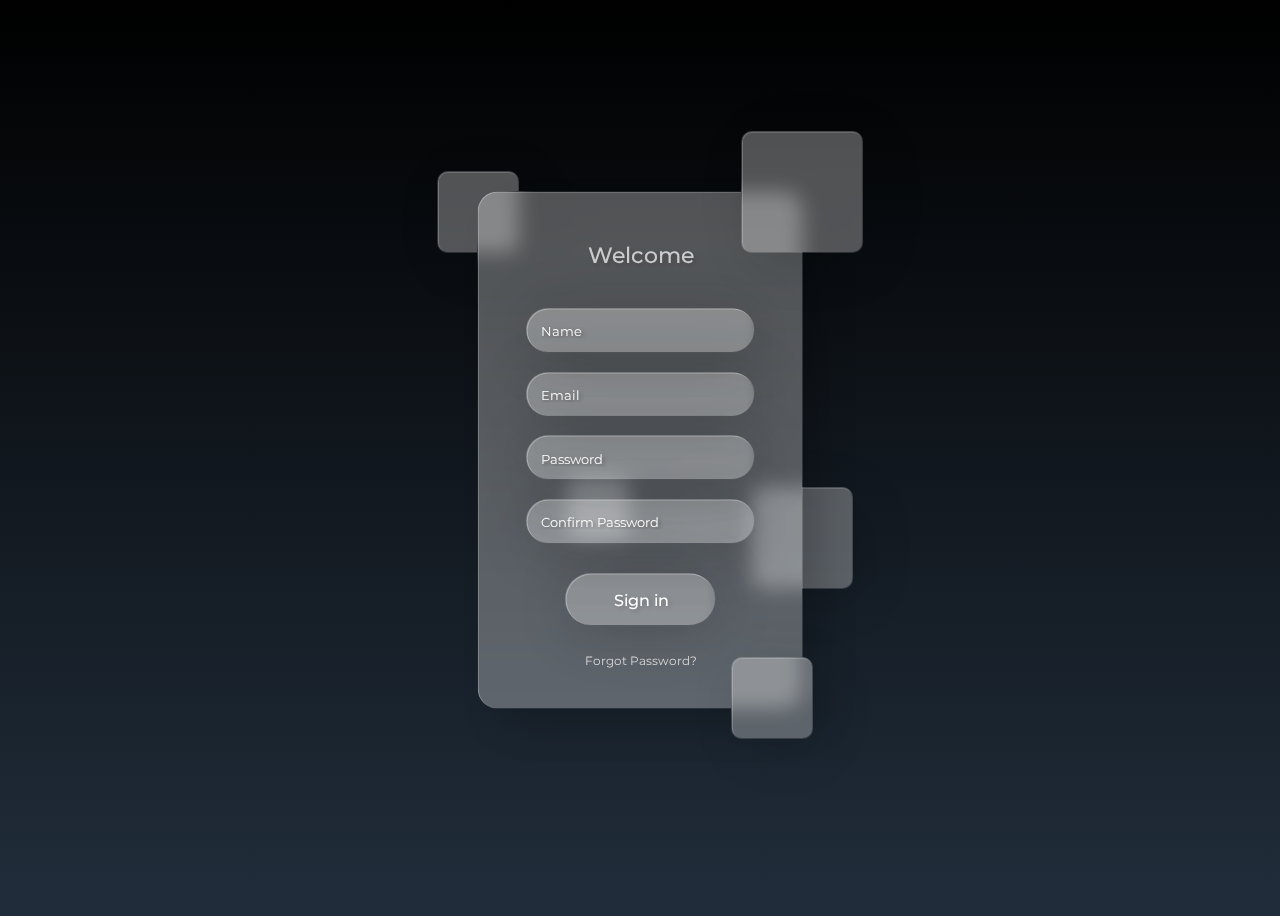
<file: Humans-For-Humanity/signin.html>
<!DOCTYPE html>
<html lang="en" >
<head>
  <meta charset="UTF-8">
  <title>CodePen - Glassmorphic Sign in Form</title>
  <link rel="stylesheet" href="./signin.css">

</head>
<body>
<!-- partial:index.partial.html -->
<link rel="preconnect" href="https://fonts.gstatic.com">
<link href="https://fonts.googleapis.com/css2?family=Montserrat:wght@300;400;500&display=swap" rel="stylesheet"> 

<div class="container">
  <form >
    <p>Welcome</p>
    <input type="Name" placeholder="Name"><br>
    <input type="email" placeholder="Email"><br>
    <input type="password" placeholder="Password">
    <br>
    <input type="Confirm password" placeholder="Confirm Password"><br>
    <input type="button" value="Sign in"><br>
    <a href="#">Forgot Password?</a>
  </form>

  <div class="drops">
    <div class="drop drop-1"></div>
    <div class="drop drop-2"></div>
    <div class="drop drop-3"></div>
    <div class="drop drop-4"></div>
    <div class="drop drop-5"></div>
  </div>
</div>
<!-- partial -->
  
</body>
</html>
</file>
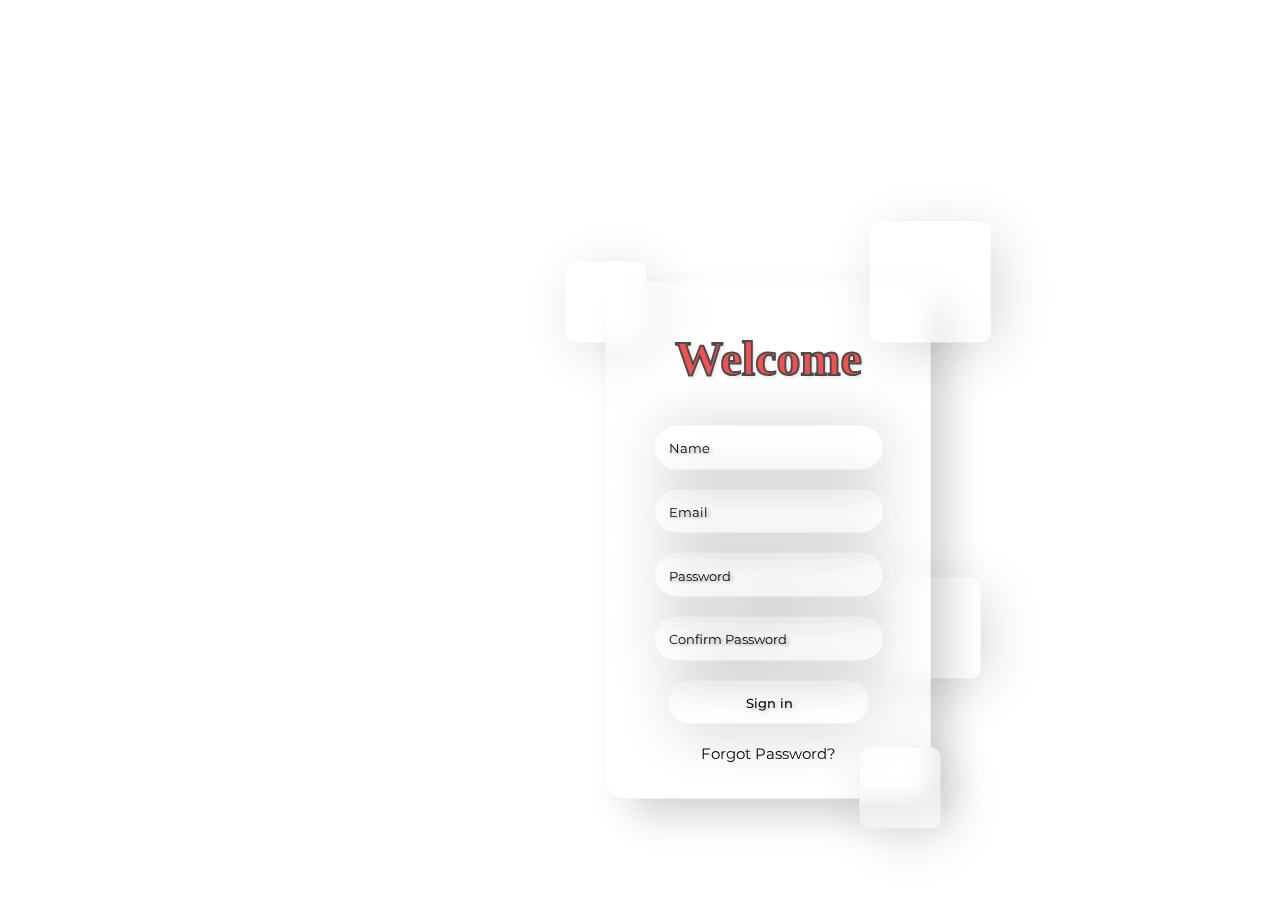
<file: signinpage/signin.html>
<!DOCTYPE html>
<html lang="en">
<head>
  <meta charset="UTF-8">
  <title>CodePen - Glassmorphic Sign in Form</title>
  <link rel="stylesheet" href="./signin.css">

  <script>
    function validateForm() {
      var name = document.querySelector('input[name="name"]').value;
      var email = document.querySelector('input[name="email"]').value;
      var password = document.querySelector('input[name="password"]').value;
      var confirmPassword = document.querySelector('input[name="confirm_password"]').value;

      // Simple email validation (you can use a more complex regular expression)
      var emailPattern = /^[a-zA-Z0-9._-]+@[a-zA-Z0-9.-]+\.[a-zA-Z]{2,4}$/;

      if (name.trim() === "") {
        alert("Please enter your name.");
        return false;
      }

      if (!emailPattern.test(email)) {
        alert("Invalid email address");
        return false;
      }

      if (password.length < 6) {
        alert("Password must be at least 6 characters long");
        return false;
      }

      if (password !== confirmPassword) {
        alert("Passwords do not match");
        return false;
      }

      // If all validations pass, you can submit the form
      return true;
    }
  </script>

</head>
<body>
<link rel="preconnect" href="https://fonts.gstatic.com">
<link href="https://fonts.googleapis.com/css2?family=Montserrat:wght@300;400;500&display=swap" rel="stylesheet">

<div class="container">
  <form onsubmit="return validateForm()">
    <p>Welcome</p>
    <input type="text" name="name" placeholder="Name" required><br>
    <input type="email" name="email" id="email" class="cm-input" placeholder="Email" required><br>
    <input type="password" name="password" placeholder="Password" minlength="6" required><br>
    <input type="password" name="confirm_password" placeholder="Confirm Password" minlength="6" required><br>
    <input type="submit" value="Sign in"><br>
    <a href="#">Forgot Password?</a>
  </form>

  <div class="drops">
    <div class="drop drop-1"></div>
    <div class="drop drop-2"></div>
    <div class="drop drop-3"></div>
    <div class="drop drop-4"></div>
    <div class="drop drop-5"></div>
  </div>
</div>

</body>
</html>
</file>
<file: Humans-For-Humanity/signin.css>
body {
  background-image: linear-gradient(180deg, #000000 0%, #202C39 97%);
  height: 100vh;
  font-family: "Montserrat", sans-serif;
}

.container {
  position: absolute;
  transform: translate(-50%, -50%);
  top: 50%;
  left: 50%;
}

form {
  background: rgba(255, 255, 255, 0.3);
  padding: 3em;
  height: 420px;
  border-radius: 20px;
  border-left: 1px solid rgba(255, 255, 255, 0.3);
  border-top: 1px solid rgba(255, 255, 255, 0.3);
  -webkit-backdrop-filter: blur(10px);
          backdrop-filter: blur(10px);
  box-shadow: 20px 20px 40px -6px rgba(0, 0, 0, 0.2);
  text-align: center;
  position: relative;
  transition: all 0.2s ease-in-out;
  font-color: #fff;
}
form p {
  font-weight: 500;
  color: #fff;
  opacity: 0.7;
  font-size: 1.4rem;
  margin-top: 0;
  margin-bottom: 40px;
  text-shadow: 2px 2px 4px rgba(0, 0, 0, 0.2);
}
form a {
  text-decoration: none;
  color: #ddd;
  font-size: 12px;
}
form a:hover {
  text-shadow: 2px 2px 6px #00000040;
}
form a:active {
  text-shadow: none;
}
form input {
  background: transparent;
  width: 200px;
  padding: 1em;
  margin-bottom: 1.5em;
  border: none;
  border-left: 1px solid rgba(255, 255, 255, 0.3);
  border-top: 1px solid rgba(255, 255, 255, 0.3);
  border-radius: 5000px;
  -webkit-backdrop-filter: blur(5px);
          backdrop-filter: blur(5px);
  box-shadow: 4px 4px 60px rgba(0, 0, 0, 0.2);
  color: #fff;
  font-family: Montserrat, sans-serif;
  font-weight: 500;
  transition: all 0.2s ease-in-out;
  text-shadow: 2px 2px 4px rgba(0, 0, 0, 0.2);
}
form input:hover {
  background: rgba(255, 255, 255, 0.1);
  box-shadow: 4px 4px 60px 8px rgba(0, 0, 0, 0.2);
}
form input[type=email]:focus, form input[type=password]:focus {
  background: rgba(255, 255, 255, 0.1);
  box-shadow: 4px 4px 60px 8px rgba(0, 0, 0, 0.2);
}
form input[type=button] {
  margin-top: 10px;
  width: 150px;
  font-size: 1rem;
}
form input[type=button]:hover {
  cursor: pointer;
}
form input[type=button]:active {
  background: rgba(255, 255, 255, 0.2);
}
form:hover {
  margin: 4px;
}

::-moz-placeholder {
  font-family: Montserrat, sans-serif;
  font-weight: 400;
  color: #fff;
  text-shadow: 2px 2px 4px rgba(0, 0, 0, 0.4);
}

:-ms-input-placeholder {
  font-family: Montserrat, sans-serif;
  font-weight: 400;
  color: #fff;
  text-shadow: 2px 2px 4px rgba(0, 0, 0, 0.4);
}

::placeholder {
  font-family: Montserrat, sans-serif;
  font-weight: 400;
  color: #fff;
  text-shadow: 2px 2px 4px rgba(0, 0, 0, 0.4);
}

.drop {
  background: rgba(255, 255, 255, 0.3);
  -webkit-backdrop-filter: blur(10px);
          backdrop-filter: blur(10px);
  border-radius: 10px;
  border-left: 1px solid rgba(255, 255, 255, 0.3);
  border-top: 1px solid rgba(255, 255, 255, 0.3);
  box-shadow: 10px 10px 60px -8px rgba(0, 0, 0, 0.2);
  position: absolute;
  transition: all 0.2s ease;
}
.drop-1 {
  height: 80px;
  width: 80px;
  top: -20px;
  left: -40px;
  z-index: -1;
}
.drop-2 {
  height: 80px;
  width: 80px;
  bottom: -30px;
  right: -10px;
}
.drop-3 {
  height: 100px;
  width: 100px;
  bottom: 120px;
  right: -50px;
  z-index: -1;
}
.drop-4 {
  height: 120px;
  width: 120px;
  top: -60px;
  right: -60px;
}
.drop-5 {
  height: 60px;
  width: 60px;
  bottom: 170px;
  left: 90px;
  z-index: -1;
}

a,
input:focus,
select:focus,
textarea:focus,
button:focus {
  outline: none;
}
</file>
<file: signinpage/signin.css>
body {
  background-image: linear-gradient(180deg, #000000 0%, #202C39 97%);
  height: 100vh;
  font-family: "Montserrat", sans-serif;
  background-image: url('https://wallpapercave.com/wp/wp2215948.jpg'); /* Add this line to set the background image for the entire page */
  background-size: cover; /* This line ensures the image covers the entire viewport */
  background-attachment: fixed; /* This line fixes the background image in place */
  background-repeat: no-repeat; /* This line prevents the background image from repeating */
  font-family: "Montserrat", sans-serif;
  margin: 0;
  display: flex;
  justify-content: center;
  align-items: center;
}

.container {
  position: absolute;
  transform: translate(-50%, -50%);
  top: 60%;
  left: 60%;

}

form {
  background: rgba(255, 255, 255, 0.3);
  padding: 3em;
  height: 420px;
  border-radius: 20px;
  border-left: 1px solid rgba(255, 255, 255, 0.3);
  border-top: 1px solid rgba(255, 255, 255, 0.3);
  -webkit-backdrop-filter: blur(10px);
  backdrop-filter: blur(10px);
  box-shadow: 20px 20px 40px -6px rgba(0, 0, 0, 0.2);
  text-align: center;
  position: relative;
  transition: all 0.2s ease-in-out;
  font-color: #000;
}
form p {
  font-weight: bold;
  color: #ef0606 ;
  opacity: 0.7;
  font-size: 3rem;
  font-family: 'Your Font',serif; 
  margin-top: 0;
  margin-bottom: 40px;
  text-shadow: 2px 2px 4px rgba(0, 0, 0, 0.2);
 
-webkit-text-stroke: 2px #000;
}
form a {
  text-decoration: none;
  color: #000000;
  font-size: 15px;
}
form a:hover {
  text-shadow: 2px 2px 6px #00000040;
}
form a:active {
  text-shadow: none;
}
form input {
  background: transparent;
  width: 200px;
  padding: 1em;
  margin-bottom: 1.5em;
  border: none;
  border-left: 1px solid rgba(255, 255, 255, 0.3);
  border-top: 1px solid rgba(255, 255, 255, 0.3);
  border-radius: 5000px;
  -webkit-backdrop-filter: blur(5px);
          backdrop-filter: blur(5px);
  box-shadow: 4px 4px 60px rgba(0, 0, 0, 0.2);
  color: #000;
  font-family: Montserrat, sans-serif;
  font-weight: 500;
  transition: all 0.2s ease-in-out;
  text-shadow: 2px 2px 4px rgba(0, 0, 0, 0.2);
}
form input:hover {
  background: rgba(255, 255, 255, 0.1);
  box-shadow: 4px 4px 60px 8px rgba(0, 0, 0, 0.2);
}
form input[type=email]:focus, form input[type=password]:focus {
  background: rgba(255, 255, 255, 0.1);
  box-shadow: 4px 4px 60px 8px rgba(0, 0, 0, 0.2);
}
form input[type=button] {
  margin-top: 10px;
  width: 200px;
  font-size: 1rem;
}

form input[type=button]:hover {
  margin-top: 10px;
  width: 200px;
  font-size: 1rem;
  background-color: gray; 
  color: white; 
  border: none;
  border-radius: 5000px;
  padding: 1em;
  cursor: pointer;
}
form input[type=button]:active {
  width: 200px; 
  padding: 1em;
  transition: background 0.2s ease-in-out;
  background: rgba(255, 255, 255, 0.2);
}

form:hover {
  margin: 4px;
}

::-moz-placeholder {
  font-family: Montserrat, sans-serif;
  font-weight: 400;
  color: #000;
  text-shadow: 2px 2px 4px rgba(0, 0, 0, 0.4);
}

:-ms-input-placeholder {
  font-family: Montserrat, sans-serif;
  font-weight: 400;
  color: #000;
  text-shadow: 2px 2px 4px rgba(0, 0, 0, 0.4);
}

::placeholder {
  font-family: Montserrat, sans-serif;
  font-weight: 400;
  color: #000;
  text-shadow: 2px 2px 4px rgba(0, 0, 0, 0.4);
}

.drop {
  background: rgba(255, 255, 255, 0.3);
  -webkit-backdrop-filter: blur(10px);
          backdrop-filter: blur(10px);
  border-radius: 10px;
  border-left: 1px solid rgba(255, 255, 255, 0.3);
  border-top: 1px solid rgba(255, 255, 255, 0.3);
  box-shadow: 10px 10px 60px -8px rgba(0, 0, 0, 0.2);
  position: absolute;
  transition: all 0.2s ease;
}
.drop-1 {
  height: 80px;
  width: 80px;
  top: -20px;
  left: -40px;
  z-index: -1;
}
.drop-2 {
  height: 80px;
  width: 80px;
  bottom: -30px;
  right: -10px;
}
.drop-3 {
  height: 100px;
  width: 100px;
  bottom: 120px;
  right: -50px;
  z-index: -1;
}
.drop-4 {
  height: 120px;
  width: 120px;
  top: -60px;
  right: -60px;
}
.drop-5 {
  height: 60px;
  width: 60px;
  bottom: 170px;
  left: 90px;
  z-index: -1;
}

a,
input:focus,
select:focus,
textarea:focus,
button:focus {
  outline: none;
}
</file>
